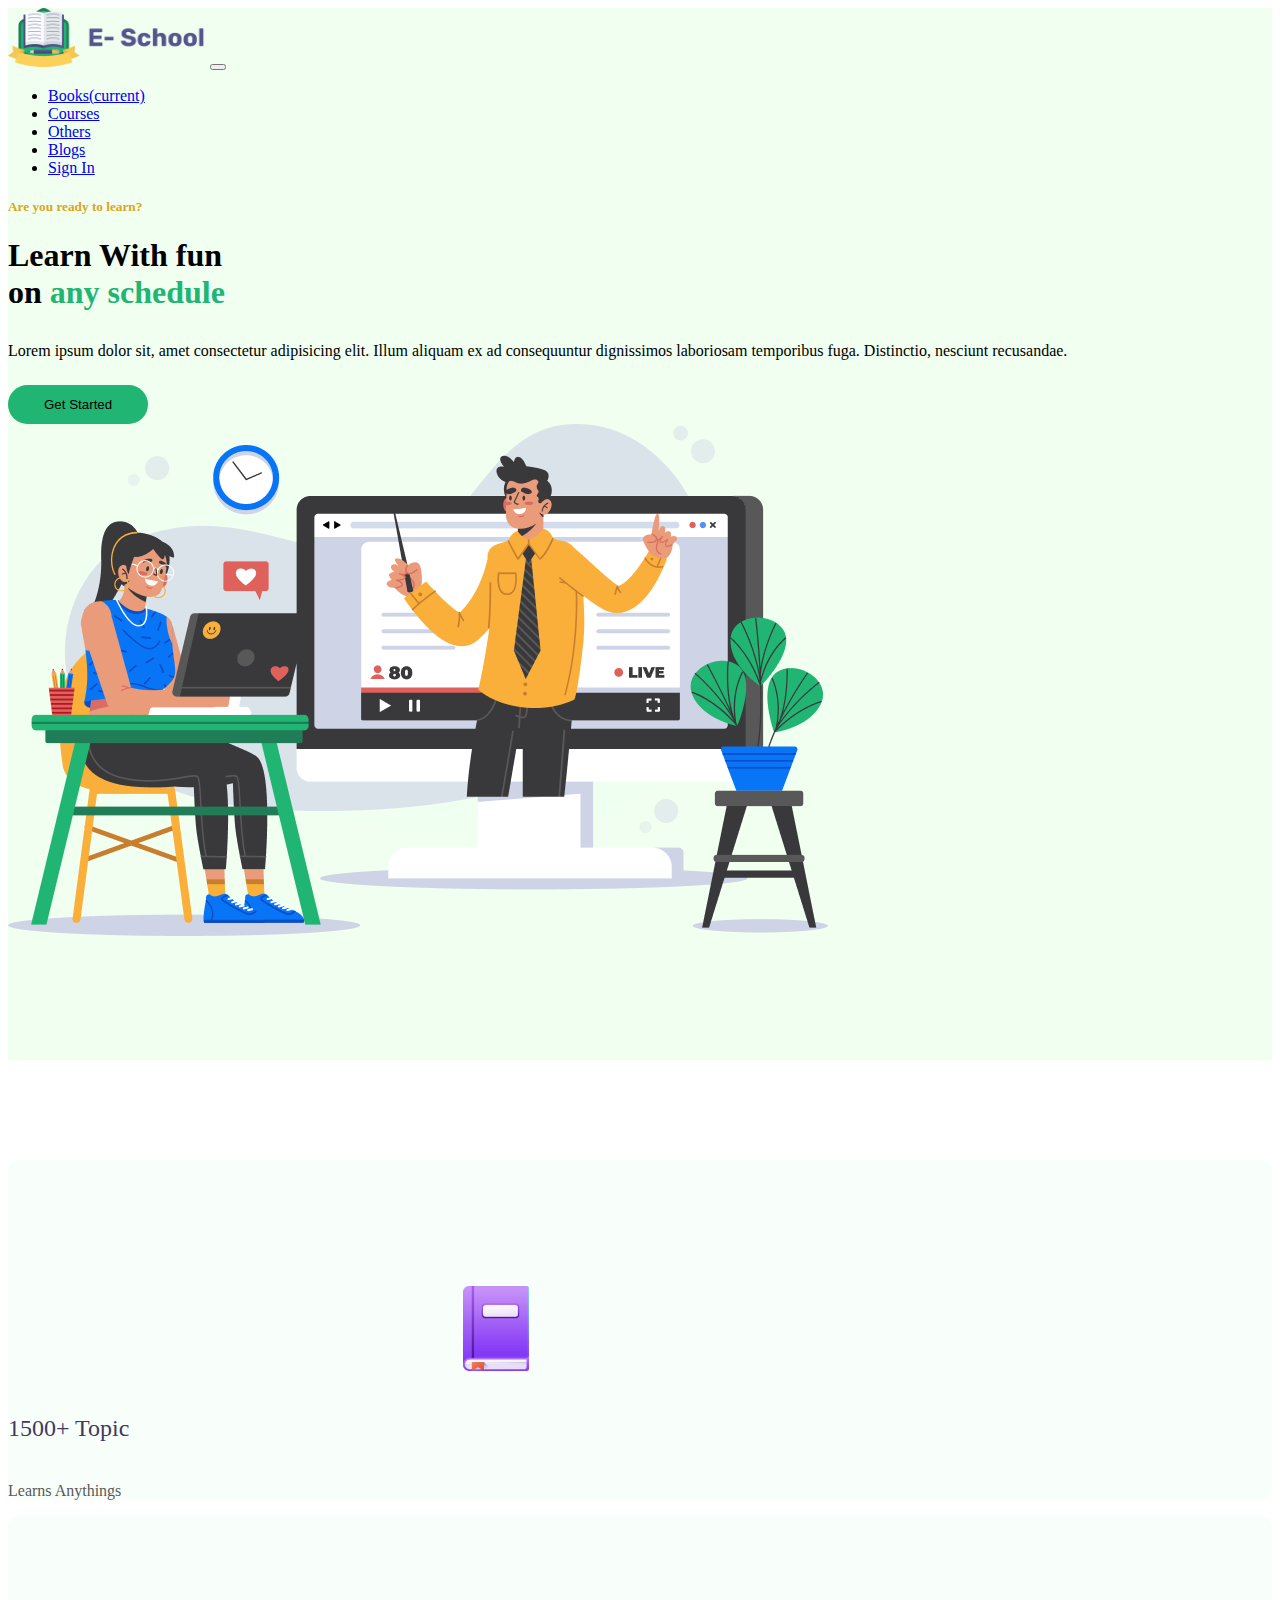
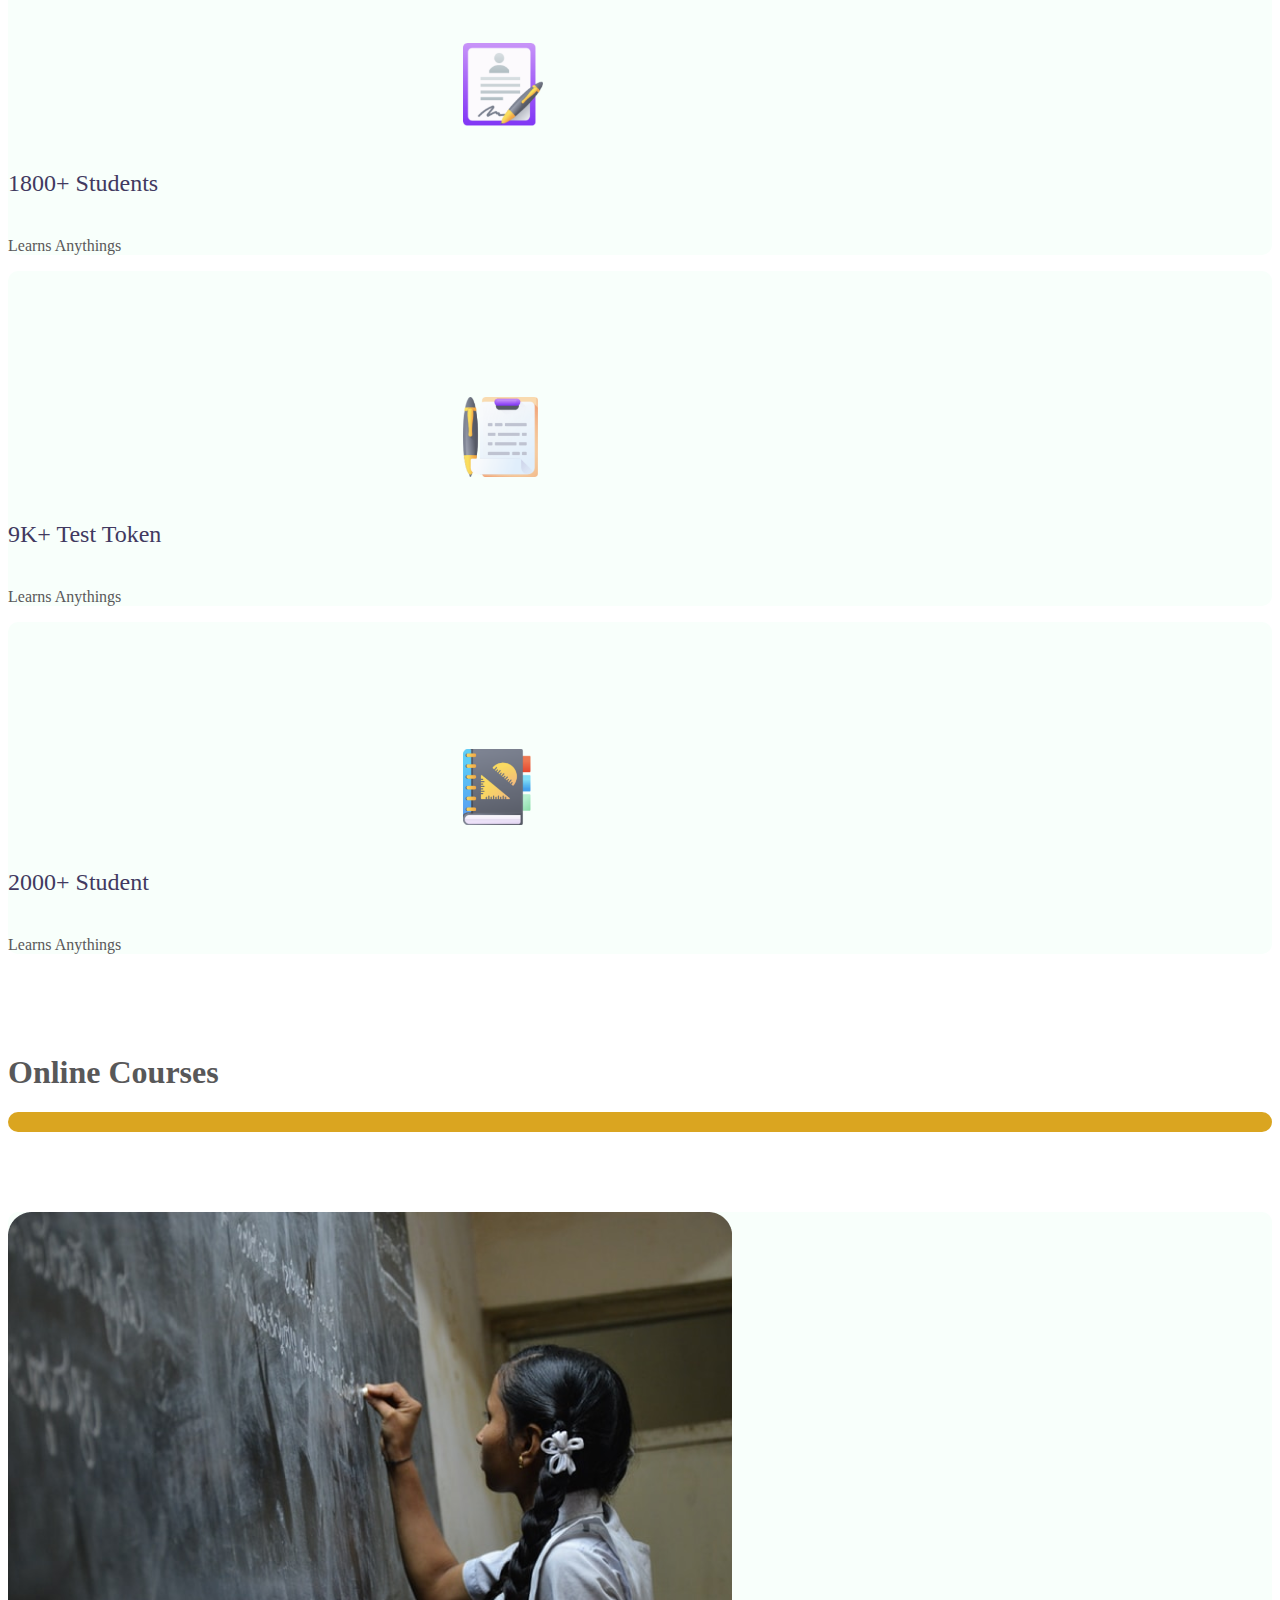
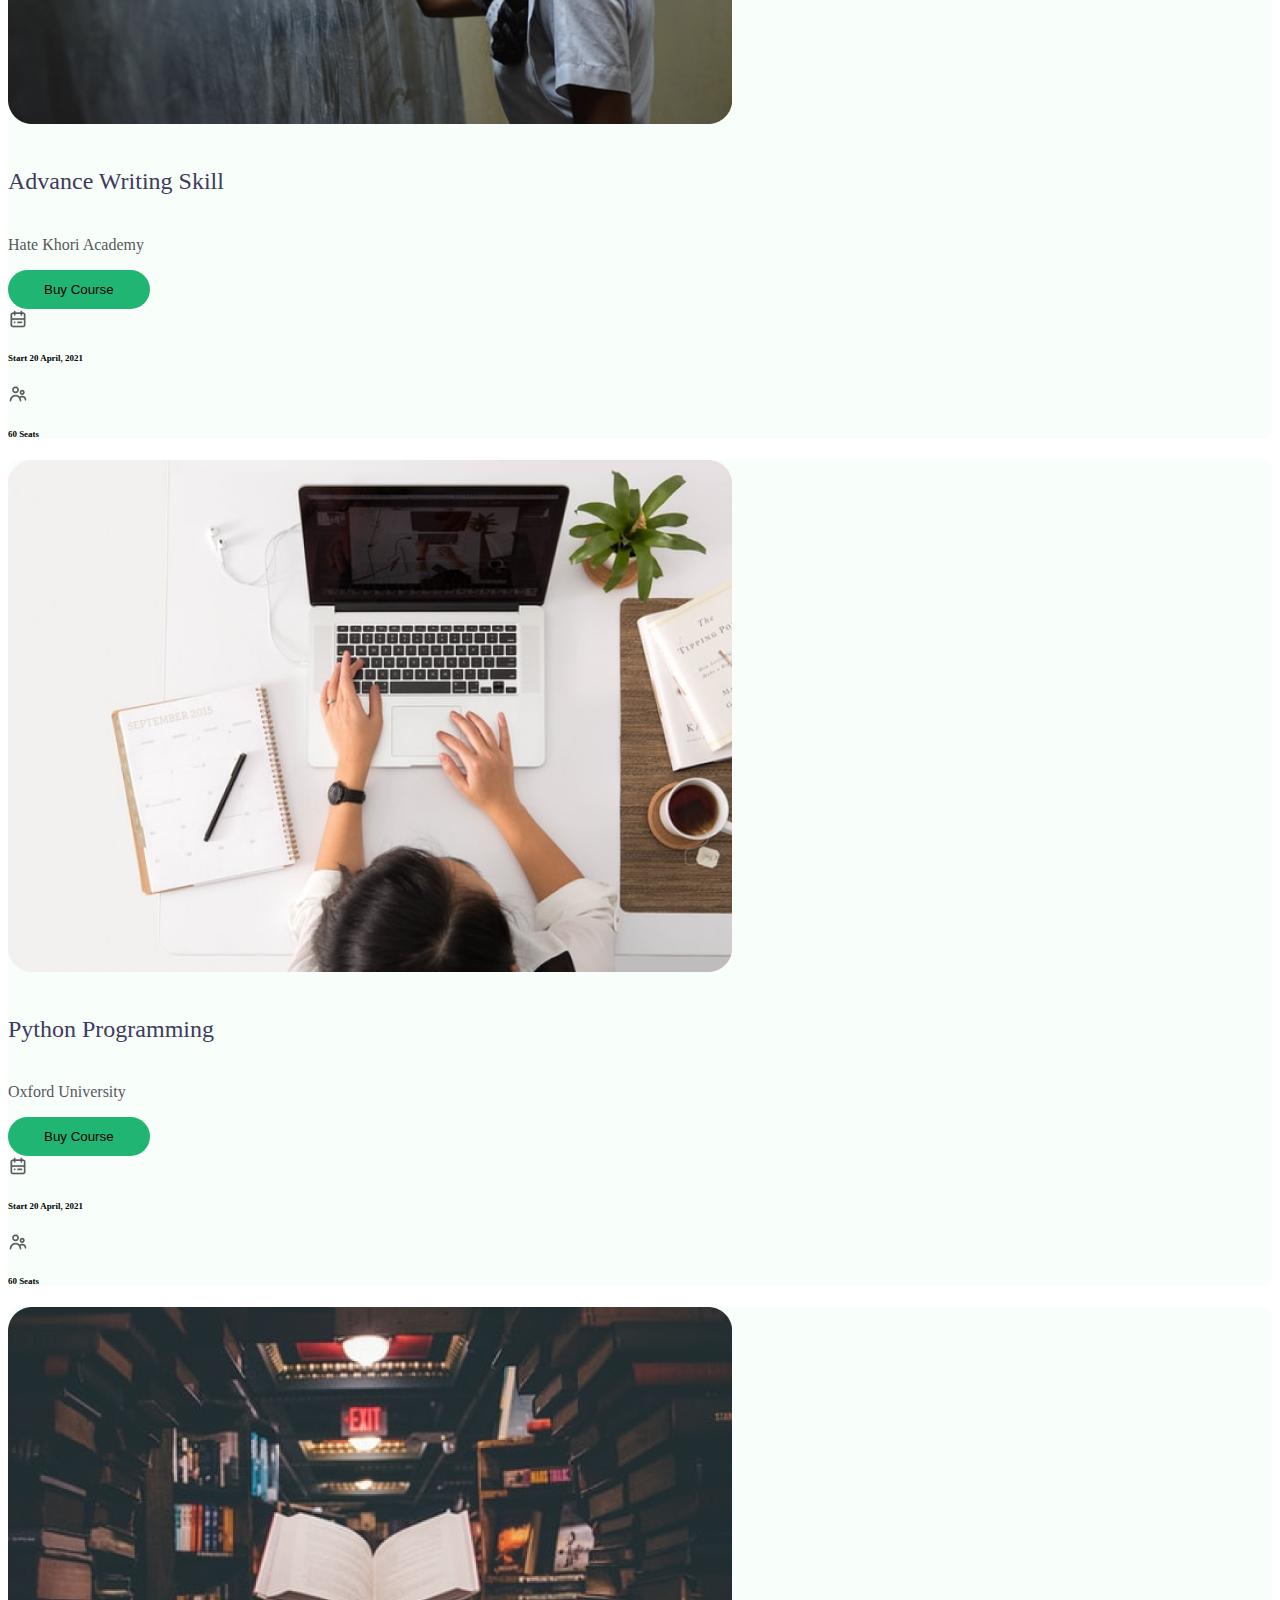
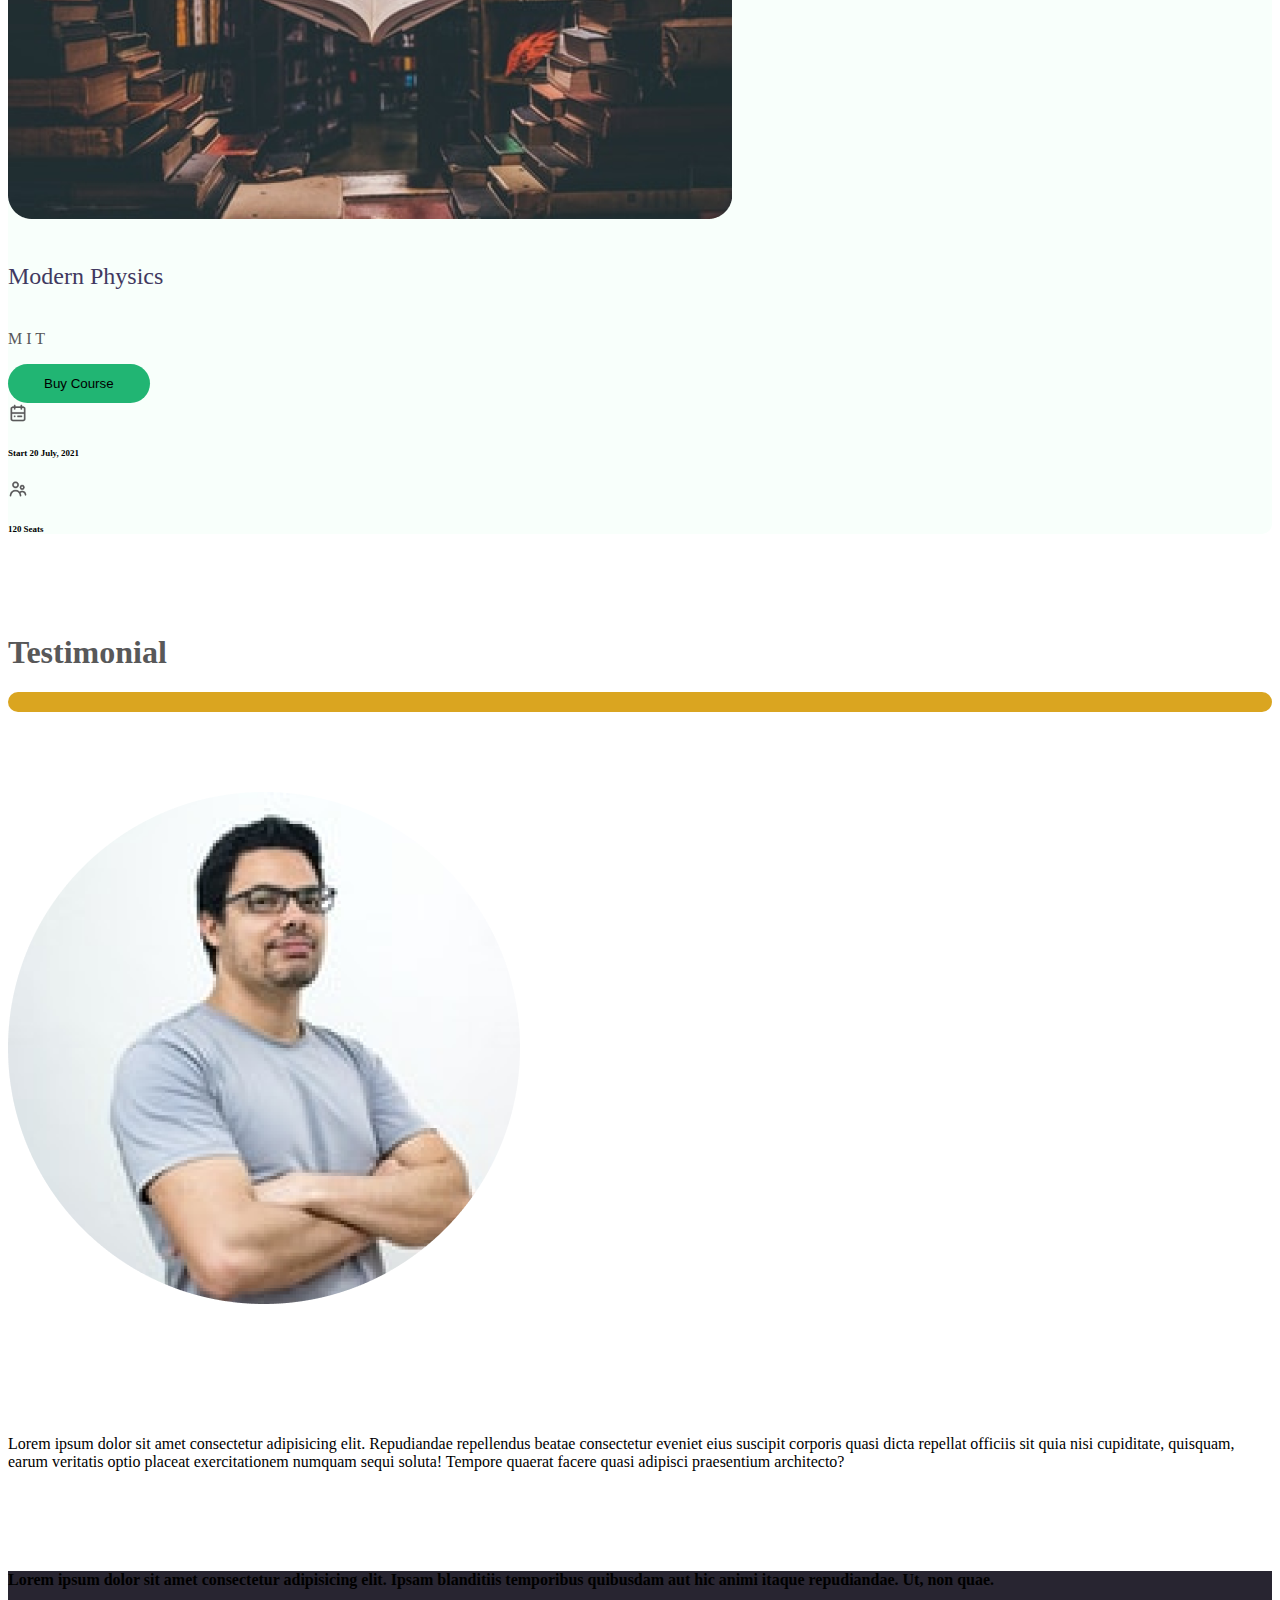
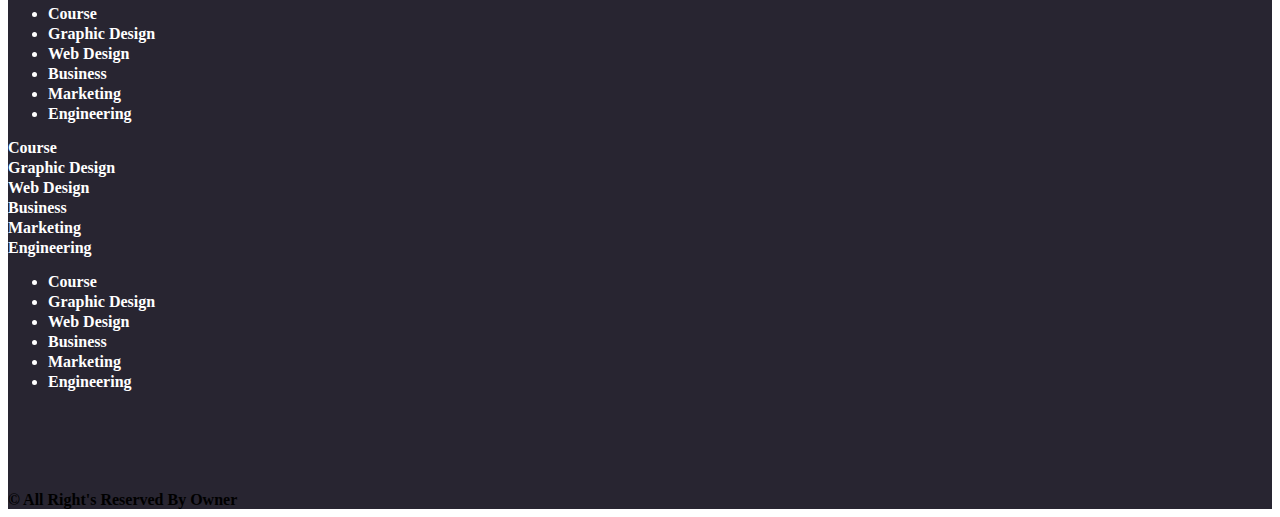
<file: index.html>
<!DOCTYPE html>
<html lang="en">
<head>
    <!-- Required Meta Tags -->
    <meta charset="UTF-8">
    <meta name="viewport" content="width=device-width, initial-scale=1.0, shrink-to-fit=no">
    <!-- Site Title -->
    <title>S For School</title>
    <!-- Site Favicon -->
    <link rel="shortcut icon" href="images/ICON/favicon.png" type="image/x-icon">
    <!-- Linking API or CDN -->
    <!-- Bootstrap CSS CDN -->
    <link rel="stylesheet" href="https://stackpath.bootstrapcdn.com/bootstrap/4.5.0/css/bootstrap.min.css" integrity="sha384-9aIt2nRpC12Uk9gS9baDl411NQApFmC26EwAOH8WgZl5MYYxFfc+NcPb1dKGj7Sk" crossorigin="anonymous">
    <!-- Local CSS Path -->
    <link rel="stylesheet" href="style.css">
    <!-- Importing Fonts -->
    <link href="https://fonts.googleapis.com/css2?family=Poppins:ital,wght@0,100;0,200;0,300;0,400;0,500;0,600;0,700;0,800;0,900;1,100;1,200;1,300;1,400;1,500;1,600;1,700;1,800;1,900&display=swap" rel="stylesheet">
</head>
<body>
    <!-- Top Site Start -->
    <section class="top-site">
        <!-- Heading Section Start -->
        <div class="container container-sm">
          <header>
            
            <nav class="navbar navbar-expand-lg navbar-light d-flex justify-content-center text-left ">
              <!-- Adding Website Logo Here -->
                <a class="navbar-brand" href="#"><img src="images/ICON/Logo.png" alt="Logo Of E-School" class="img-fluid logo-of-school"></a>
                <button class="navbar-toggler" type="button" data-toggle="collapse" data-target="#navbarNav" aria-controls="navbarNav" aria-expanded="false" aria-label="Toggle navigation">
                  <span class="navbar-toggler-icon"></span>
                </button>
                <div class="collapse navbar-collapse nav justify-content-end" id="navbarNav">
                  <!-- Nav Items Start -->
                  <ul class="navbar-nav">
                    <li class="nav-item active">
                      <a class="nav-link" href="#books">Books<span class="sr-only">(current)</span></a>
                    </li>
                    <li class="nav-item">
                      <a class="nav-link" href="#courses">Courses</a>
                    </li>
                    <li class="nav-item">
                      <a class="nav-link" href="#others">Others</a>
                    </li>
                    <li class="nav-item">
                      <a class="nav-link" href="#blogs">Blogs</a>
                    </li>
                    <li class="nav-item">
                      <!-- This Link Will Open A Form -->
                      <a class="nav-link btn btn-outline-success" href="sign in.html" target="_blank">Sign In</a>
                    </li>
                  </ul>
                </div>
                <!-- Nav Items End -->
              </nav>
            </header>
            <!-- Heading Section End -->
            <!-- Top Site Start -->
            <div class="row align-items-center">
              <div class="col-md-6">
                <h5 class="moto qus">Are you ready to learn?</h5>
                <h1 class="moto">Learn With fun <br> 
                  on <span class="moto-overridden">any schedule</span></h1>
                  <p class="moto-details">Lorem ipsum dolor sit, amet consectetur adipisicing elit. Illum aliquam ex ad consequuntur dignissimos laboriosam temporibus fuga. Distinctio, nesciunt recusandae.</p>
                  <button class="get-start-button">Get Started</button>
              </div>
              <div class="col-md-6">
                <img src="images/Photos/Illustration.png" alt="A Teacher And Student" class="img-fluid">
              </div>
            </div>
        </div>
      </section>
    <!-- Top Site End -->
    <!-- Main Content Start -->
    <!-- School Outline Start -->
    <main>
      <section class="outlines" id="#books">
        <!-- Container Open For Outline -->
        <div class="container">
          <!-- Card Decking Start -->
          <div class="card-deck text-center">
            <!-- Book Outline Start -->
            <div class="card card-outline">
              <img src="images/ICON/book.png" class="card-img-top img-fluid icons" id="icon1" alt="Book">
              <div class="card-body">
                <h5 class="card-title">1500+ Topic</h5>
                <p class="card-text">Learns Anythings</p>
              </div>
            </div>
            <!-- Book Outline End -->
            <!-- Totall Student Start -->
            <div class="card">
              <img src="images/ICON/Student.png" class="card-img-top img-fluid icons" id="icon2" alt="Totall Student's">
              <div class="card-body">
                <h5 class="card-title">1800+ Students</h5>
                <p class="card-text">Learns Anythings</p>
              </div>
            </div>
            <!-- Totall Student End -->
            <!-- Exam Test Start -->
            <div class="card">
              <img src="images/ICON/Test.png" class="card-img-top img-fluid icons" id="icon3" alt="Exam Test">
              <div class="card-body">
                <h5 class="card-title">9K+ Test Token</h5>
                <p class="card-text">Learns Anythings</p>
              </div>
            </div>
            <!-- Exam Test End -->
            <!-- Overall Start -->
            <div class="card">
              <img src="images/ICON/Students.png" class="card-img-top img-fluid icons" id="icon4" alt="Overall">
              <div class="card-body">
                <h5 class="card-title">2000+ Student</h5>
                <p class="card-text">Learns Anythings</p>
              </div>
            </div>
            <!-- Overall End -->
          </div>
          <!-- Card Decking Stop -->
        </div>
        <!-- Container Close -->
      </section>
      <!-- School Outline End -->
      <!-- Course Buying Section Start -->
      <section class="Course-Buy" id="courses">
        <div class="container">
          <!-- Online Course Heading Strat -->
          <div class="online-course-header text-center">
            <h1>Online Courses</h1>
            <hr>
          </div>
          <!-- Online Course Heading End -->
          <div>
            <!-- Card Decking Start -->
            <div class="card-deck">
              <!-- Course 1 Details Strat -->
              <div class="card">
                <img src="images/Photos/Morder pyschology.png" class="card-img-top img-fluid" alt="Course1">
                <div class="card-body">
                  <h5 class="card-title">Advance Writing Skill</h5>
                  <p class="card-text">Hate Khori Academy</p>
                  <button class="get-start-button">Buy Course</button>
                </div>
                <div class="card-footer">
                  <small class="text-muted">
                    <div class="row">
                      <div class="col-md-7 d-flex justify-content-start">
                        <img src="images/ICON/calendar.png" class="img-fluid " alt="Calender">
                        <h6>Start 20  April, 2021</h6>
                      </div>
                      <div class="col-md-5 d-flex justify-content-start">
                        <img src="images/ICON/people.png" alt="People">
                        <h6>60 Seats</h6>
                      </div>
                    </div>
                  </small>
                </div>
              </div>
              <!-- Course 1 Details End -->
              <!-- Course 2 Details Strat -->
              <div class="card">
                <img src="images/Photos/Morder pychons.png" class="card-img-top img-fluid" alt="Course2">
                <div class="card-body">
                  <h5 class="card-title">Python Programming</h5>
                  <p class="card-text">Oxford University</p>
                  <button class="get-start-button">Buy Course</button>
                </div>
                <div class="card-footer">
                  <small class="text-muted">
                    <div class="row">
                      <div class="col-md-7 d-flex justify-content-start">
                        <img src="images/ICON/calendar.png" class="img-fluid " alt="Calender">
                        <h6>Start 20  April, 2021</h6>
                      </div>
                      <div class="col-md-5 d-flex justify-content-start">
                        <img src="images/ICON/people.png" alt="People">
                        <h6>60 Seats</h6>
                      </div>
                    </div>
                  </small>
                </div>
              </div>
              <!-- Course 2 Details End -->
              <!-- Course 3 Details Start -->
              <div class="card">
                <img src="images/Photos/Morder psyc.png" class="card-img-top img-fluid" alt="Course3">
                <div class="card-body">
                  <h5 class="card-title">Modern Physics</h5>
                  <p class="card-text">M I T</p>
                  <button class="get-start-button">Buy Course</button>
                </div>
                <div class="card-footer">
                  <small class="text-muted">
                    <div class="row">
                      <div class="col-md-7 d-flex justify-content-start">
                        <img src="images/ICON/calendar.png" class="img-fluid " alt="Calender">
                        <h6>Start 20  July, 2021</h6>
                      </div>
                      <div class="col-md-5 d-flex justify-content-start">
                        <img src="images/ICON/people.png" alt="People">
                        <h6>120 Seats</h6>
                      </div>
                    </div>
                  </small>
                </div>
              </div>
              <!-- Course 3 Details End -->
            </div>
          </div>
          <!-- Card Decking Stop -->
        </div>
      </section>
      <!-- Course Buying Section End -->
      <!-- Testimonial Section Start -->
      <section class="testimonial" id="others">
        <div class="container">
          <!-- Heading For Testimonial Section -->
          <div class="online-course-header text-center">
            <h1>Testimonial</h1>
            <hr>
          </div>
          <!-- Heading End -->
          <!-- Adding Details With Photos -->
          <div class="row">
            <div class="col-md-4">
              <img src="images/Photos/Man.png" class="img-fluid text-center" alt="Person">
            </div>
            <div class="col-md-8 text-align testi text-justify" >
              <p>Lorem ipsum dolor sit amet consectetur adipisicing elit. Repudiandae repellendus beatae consectetur eveniet eius suscipit corporis quasi dicta repellat officiis sit quia nisi cupiditate, quisquam, earum veritatis optio placeat exercitationem numquam sequi soluta! Tempore quaerat facere quasi adipisci praesentium architecto?</p>
            </div>
          </div>
        </div>
      </section>
      <!-- Testimonial Section End -->
    </main>
    <!-- Main Content End -->
    <!-- Footer Section Start -->
    <section class="jumbotron jumbotron-fluid text-light bottom-site" id="blogs">
      <!-- Bottom Site Start -->
      <div class="container">
        <div class="row">
          <div class="col-md-3">
            <p>Lorem ipsum dolor sit amet consectetur adipisicing elit. Ipsam blanditiis temporibus quibusdam aut hic animi itaque repudiandae. Ut, non quae.</p>
          </div>
          <div class="col-md-3 text-dark text-left">
            <ul class="list-group">
              <li class="list-group-item">Course</li>
              <li class="list-group-item"><a href="">Graphic Design</a></li>
              <li class="list-group-item"><a href="">Web Design</a></li>
              <li class="list-group-item"><a href="">Business</a></li>
              <li class="list-group-item"><a href="">Marketing</a></li>
              <li class="list-group-item"><a href="">Engineering</a></li>
            </ul>
          </div>
          <div class="col-md-3 text-dark text-left">
            <li class="list-group-item">Course</li>
              <li class="list-group-item"><a href="">Graphic Design</a></li>
              <li class="list-group-item"><a href="">Web Design</a></li>
              <li class="list-group-item"><a href="">Business</a></li>
              <li class="list-group-item"><a href="">Marketing</a></li>
              <li class="list-group-item"><a href="">Engineering</a></li>
            </ul>
          </div>
          <div class="col-md-3 text-dark text-left">
            <ul class="list-group">
              <li class="list-group-item">Course</li>
              <li class="list-group-item"><a href="">Graphic Design</a></li>
              <li class="list-group-item"><a href="">Web Design</a></li>
              <li class="list-group-item"><a href="">Business</a></li>
              <li class="list-group-item"><a href="">Marketing</a></li>
              <li class="list-group-item"><a href="">Engineering</a></li>
            </ul>
          </div>
        </div>
      </div>
      <!-- Bottom Site End -->
      <footer class="text-center"> &#169 All Right's Reserved By Owner</footer>
    </section>
    <!-- Footer Section End -->
    
    
    








    <!-- Bootstrap Optional Javascript And JQuery  -->
    <script src="https://code.jquery.com/jquery-3.5.1.slim.min.js" integrity="sha384-DfXdz2htPH0lsSSs5nCTpuj/zy4C+OGpamoFVy38MVBnE+IbbVYUew+OrCXaRkfj" crossorigin="anonymous"></script>
    <script src="https://cdn.jsdelivr.net/npm/popper.js@1.16.0/dist/umd/popper.min.js" integrity="sha384-Q6E9RHvbIyZFJoft+2mJbHaEWldlvI9IOYy5n3zV9zzTtmI3UksdQRVvoxMfooAo" crossorigin="anonymous"></script>
    <script src="https://stackpath.bootstrapcdn.com/bootstrap/4.5.0/js/bootstrap.min.js" integrity="sha384-OgVRvuATP1z7JjHLkuOU7Xw704+h835Lr+6QL9UvYjZE3Ipu6Tp75j7Bh/kR0JKI" crossorigin="anonymous"></script>
</body>
</html>
</file>
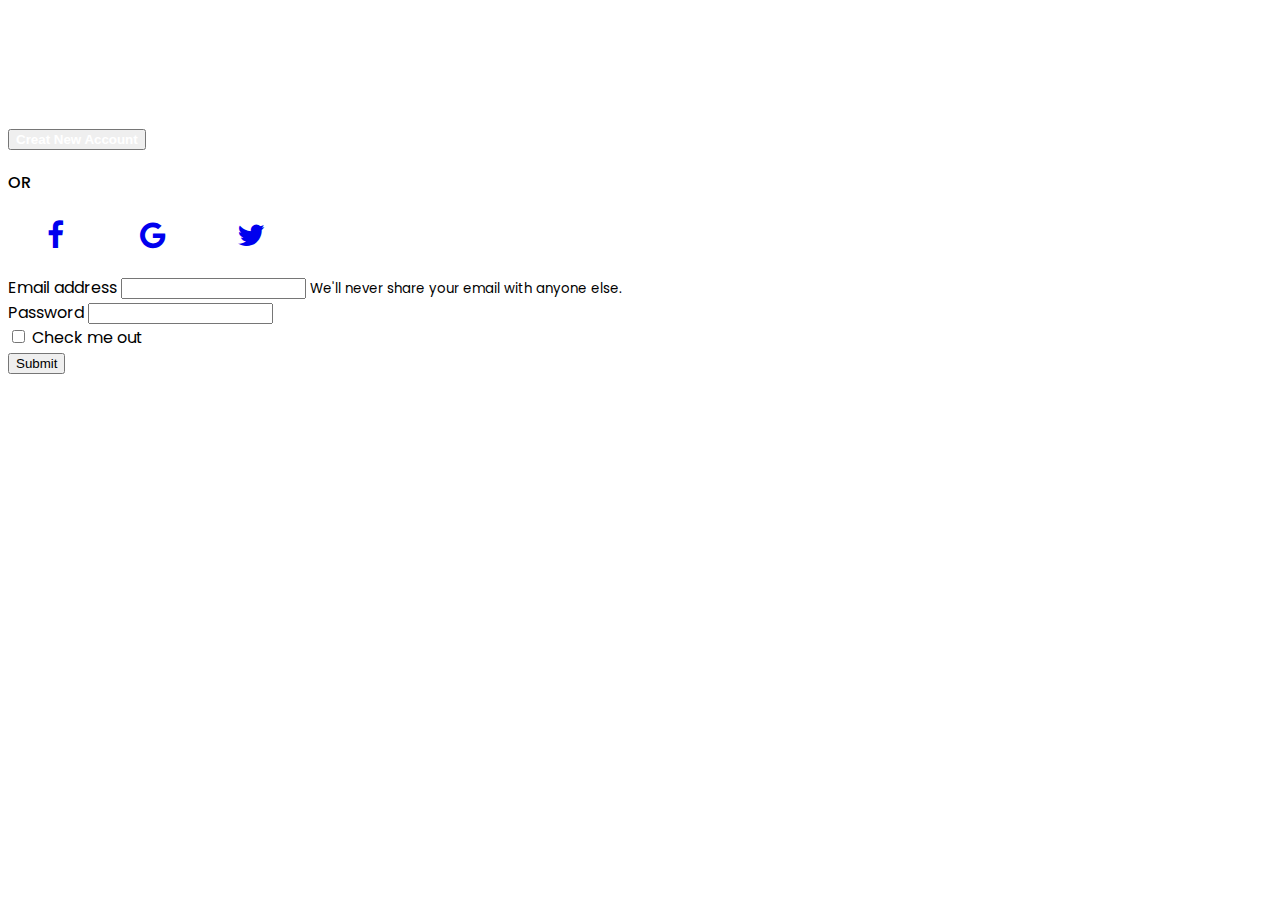
<file: sign in.html>
<!DOCTYPE html>
<html lang="en">
<head>
    <!-- Useful Meta Tag -->
    <meta charset="UTF-8">
    <meta name="viewport" content="width=device-width, initial-scale=1.0">
    <!-- Site Title -->
    <title>Sign In Here</title>
    <link rel="shortcut icon" href="images/ICON/favicon.png" type="image/x-icon">
    <!-- Bootstrap CDN -->
    <link rel="stylesheet" href="https://stackpath.bootstrapcdn.com/bootstrap/4.5.0/css/bootstrap.min.css" integrity="sha384-9aIt2nRpC12Uk9gS9baDl411NQApFmC26EwAOH8WgZl5MYYxFfc+NcPb1dKGj7Sk" crossorigin="anonymous">
    <link rel="stylesheet" href="https://cdnjs.cloudflare.com/ajax/libs/font-awesome/4.7.0/css/font-awesome.min.css">
    <!-- Local CSS  -->
    <link rel="stylesheet" href="style_signup.css">
    <!-- Font Importing -->
    <link href="https://fonts.googleapis.com/css2?family=Poppins:ital,wght@0,100;0,200;0,300;0,400;0,500;0,600;0,700;0,800;0,900;1,100;1,200;1,300;1,400;1,500;1,600;1,700;1,800;1,900&display=swap" rel="stylesheet">
</head>
<body>
    <section>
        <!-- Header Section Start -->
        <div class="container mt-200">
            <div class="row text-center">
                <div class="col-md-12">
                    <button class="btn btn-success mb-20"><a href="">Creat New Account</a></button>
                    <br>
                    <small class="text-w-500">OR</small>
                    <div class="row">
                        <div class="col-12">
                          <a href="https://www.facebook.com/" class="fa fa-facebook"></a>
                          <a href="https://www.gmail.com/" class="fa fa-google"></a>
                          <a href="https://www.twitter.com/" class="fa fa-twitter"></a>
                        </div>
                    </div>
                </div>
            </div>
            <!-- Header Section End  -->
            <!-- Form Section Start -->
            <form>
              <div class="form-group">
                <label for="exampleInputEmail1">Email address</label>
                <input type="email" class="form-control" id="exampleInputEmail1" aria-describedby="emailHelp">
                <small id="emailHelp" class="form-text text-muted">We'll never share your email with anyone else.</small>
              </div>
              <div class="form-group">
                <label for="exampleInputPassword1">Password</label>
                <input type="password" class="form-control" id="exampleInputPassword1">
              </div>
              <div class="form-group form-check">
                <input type="checkbox" class="form-check-input" id="exampleCheck1">
                <label class="form-check-label" for="exampleCheck1">Check me out</label>
              </div>
              <button type="submit" class="btn btn-primary">Submit</button>
            </form>
          </div>
    </section>
      <!-- Bootstrap Optional JS and JQuery -->
      <script src="https://code.jquery.com/jquery-3.5.1.slim.min.js" integrity="sha384-DfXdz2htPH0lsSSs5nCTpuj/zy4C+OGpamoFVy38MVBnE+IbbVYUew+OrCXaRkfj" crossorigin="anonymous"></script>
        <script src="https://cdn.jsdelivr.net/npm/popper.js@1.16.0/dist/umd/popper.min.js" integrity="sha384-Q6E9RHvbIyZFJoft+2mJbHaEWldlvI9IOYy5n3zV9zzTtmI3UksdQRVvoxMfooAo" crossorigin="anonymous"></script>
        <script src="https://stackpath.bootstrapcdn.com/bootstrap/4.5.0/js/bootstrap.min.js" integrity="sha384-OgVRvuATP1z7JjHLkuOU7Xw704+h835Lr+6QL9UvYjZE3Ipu6Tp75j7Bh/kR0JKI" crossorigin="anonymous"></script>
</body>
</html>
</file>
<file: style.css>
/* Raw Sector Start */
.html{
    font-family: 'Poppins',sans-serif;
}
section{
    margin-bottom: 100px;
}
.container{
    margin-bottom: 100px;
}
hr{
    margin-bottom: 80px;
    background-color: goldenrod;
    padding: 10px 20px;
    border: none;
    border-radius: 10px;
}
.online-course-header{
    font-family: Cambria, Cochin, Georgia, Times, 'Times New Roman', serif;
    font-weight: 600;
    color: #585859;
}
/* Raw Sector End */
/* Header Sector Start */
.top-site{
    background-color: #F0FFF0;
    padding-bottom: 20px;
}
.logo-of-school{
    width: 198.07px;
    height: 59px;
    top: 30px;
}
.btn{
    width: 104px;
    height: 43px;
    border-radius: 33px;
    font-weight: 500;
}
.moto{
    font-weight: bold;
}
.qus{
    color: goldenrod;
}
.moto-overridden{
    color: #21B573;
}
.moto-details{
    font-size: 16px;
    line-height: 36px;
}
.get-start-button{
    padding: 12px 36px;
    border-radius: 33px;
    font-weight: 500;
    border: none;
    background-color: #21B573
}
.get-start-button:hover{
    background-color:goldenrod;
    color: white;
}
/* Header Sector End */
/* Middle Sector Start */
.icons{
    margin-left: 36%;
    margin-top: 10%;
}
#icon1{
    width: 66px;
    height: 85px;
}
#icon2{
    width: 80px;
    height: 83px;
}
#icon3{
    width: 75px;
    height: 80px;
   
}
#icon4{
    width: 68px;
    height: 76px;    
}
.card{
    border: none;
    background-color: #F8FFFB;
    border-radius: 10px;
}
.card:hover{
    border: none;
    background: #FFFFFF;
    box-shadow: 0px 20px 40px rgba(0, 0, 0, 0.1);
    border-radius: 10px;
}
.card-title{
    font-weight: 500;
    font-size: 24px;
    color: #413960;
}
.card-text{
    font-weight: normal;
    font-size: 16px;
    color: #585859;
       
}
/* Middle Sector End */
/* Bottom-Top Sector Start */
.card-footer{
    border: none;
}
.card-footer img{
    height: 20px;
    width: 20px;
}
/* Testimonial Section */
.testi{
    margin-top: 10%;
    vertical-align: middle;
}
/* Bottom Site or Footer */
.jumbotron{
    background-color: #282531;
}
.jumbotron-fluid {
    margin-bottom: 0px;
    padding-bottom: 0;
}
.bottom-site{
    font-weight: 600;
}
.list-group-item{
    color: white;
    border: none;
    margin-bottom: 2px;
    background-color: inherit;
}
.bottom-site a{
    text-decoration: none;
    color: white;
}
</file>
<file: style_signup.css>
html{
    font-family: 'Poppins',sans-serif;
}
.btn a{
    text-decoration: none;
    color: white;
    font-weight: 600;
}
.text-w-500{
    font-weight: 500;
    font-size: 16px;
}
.fa {
    padding: 20px;
    font-size: 30px;
    width: 50px;
    text-align: center;
    text-decoration: none;
    margin: 5px 2px;
}
.mb-20{
    margin-bottom: 20px;
}
.col-12 a{
    text-decoration: none;
}
.fa:hover{
    opacity: .5;
}
.mt-200{
    margin-top: 10%;
}
</file>
